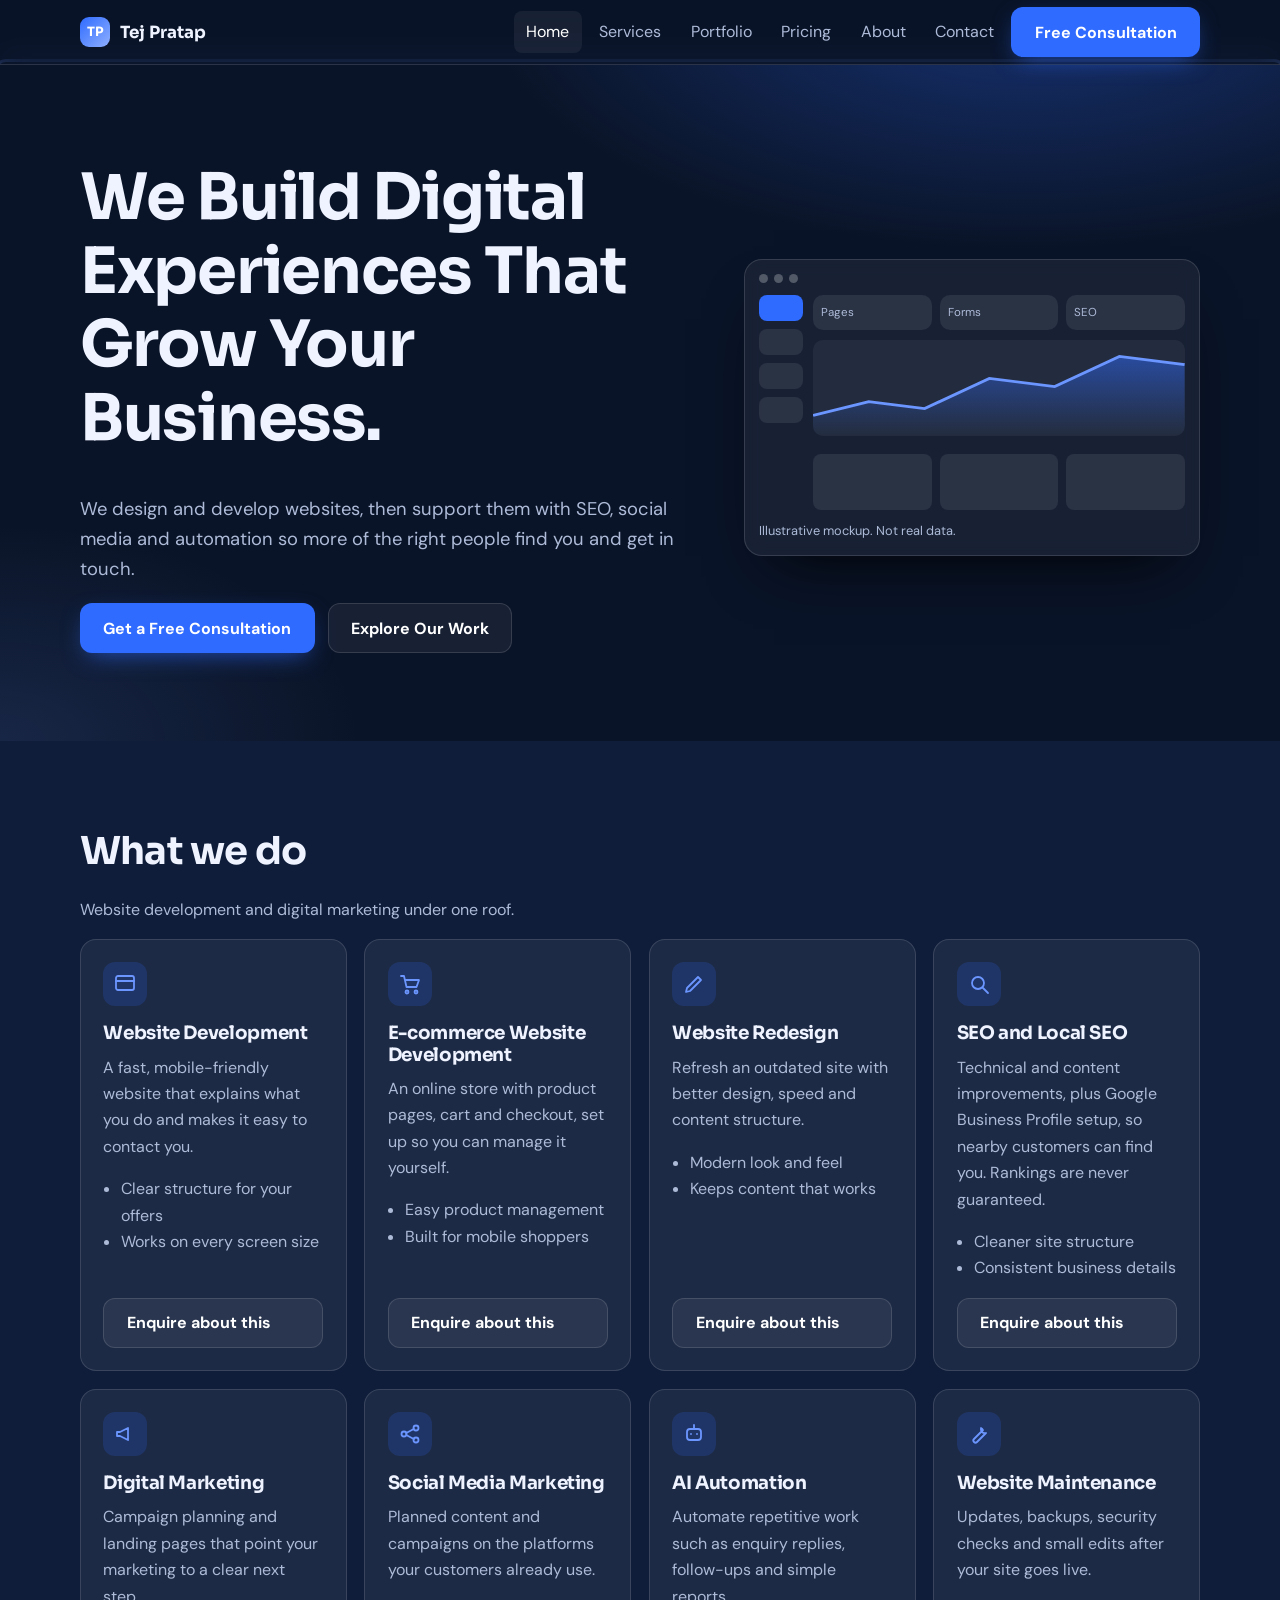
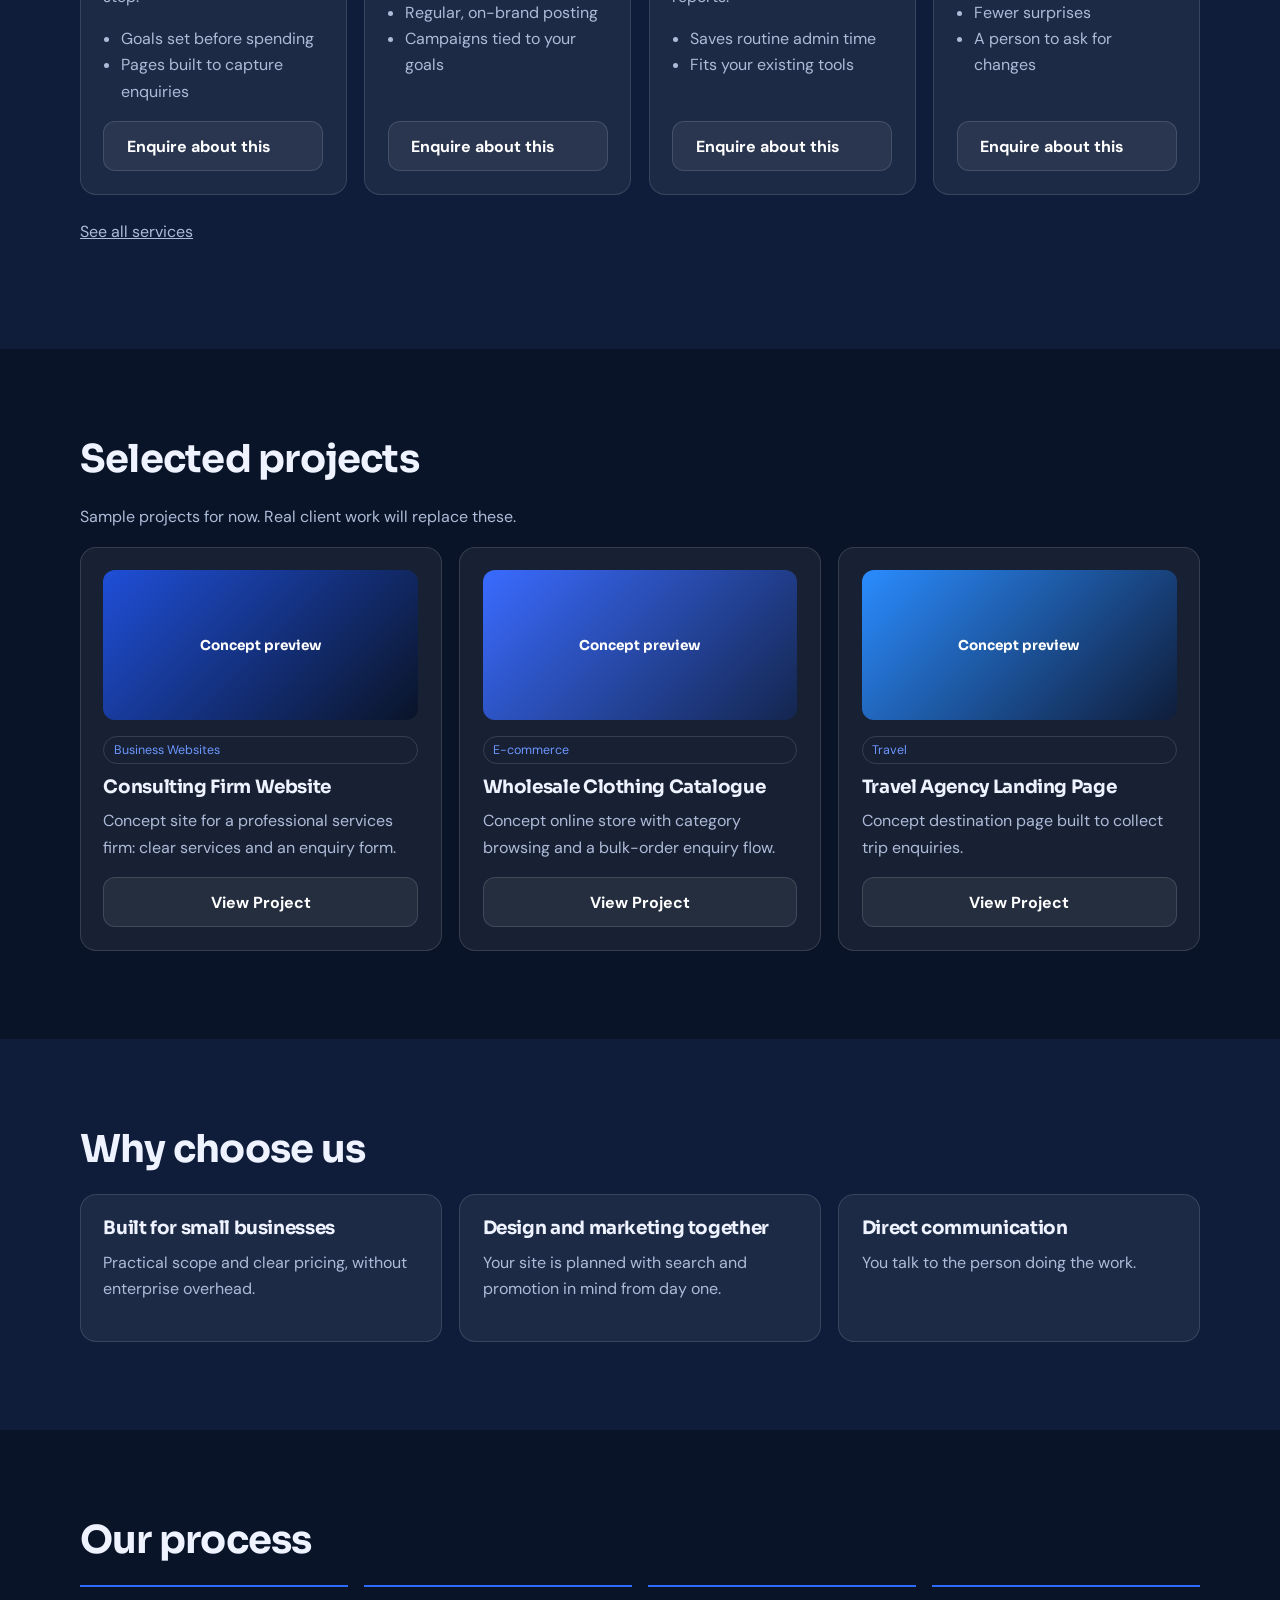
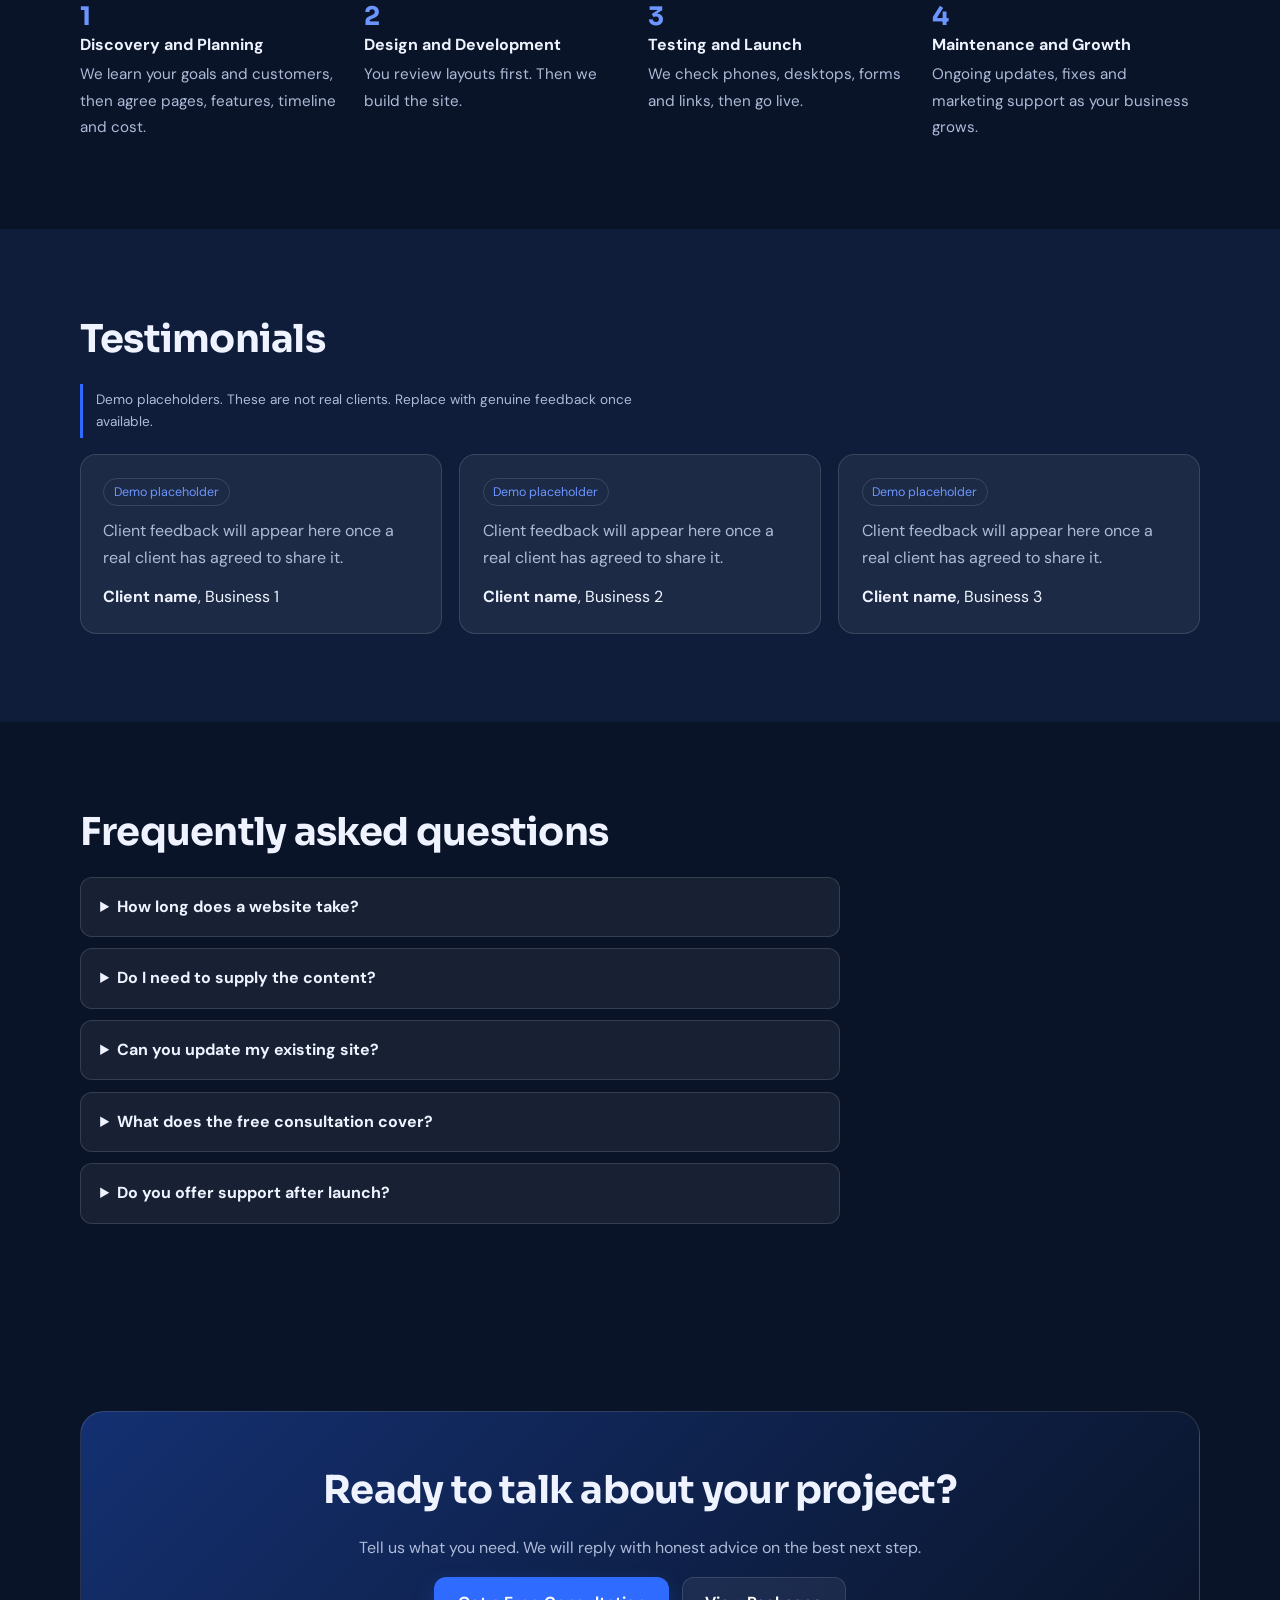
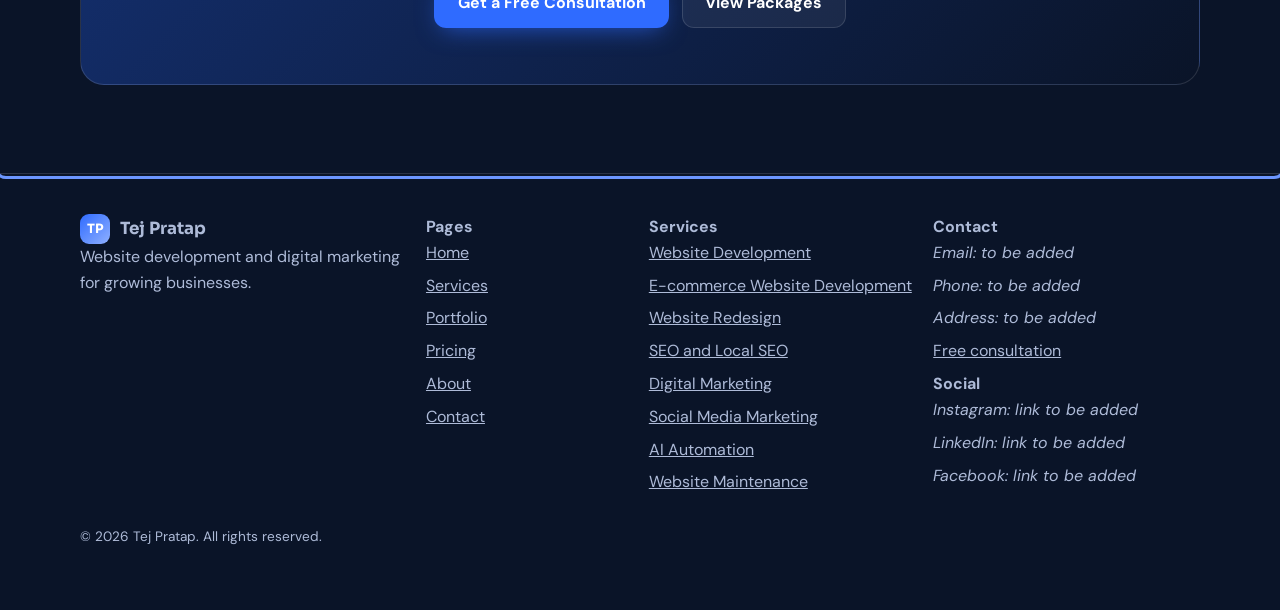
<file: index.html>
<!DOCTYPE html>
<html lang="en">
<head>
<meta charset="utf-8">
<meta name="viewport" content="width=device-width, initial-scale=1, viewport-fit=cover">
<title>Tej Pratap | Website Development &amp; Digital Marketing Agency</title>
<meta name="description" content="Website development and digital marketing for small businesses and startups. Get a free consultation.">
<meta property="og:type" content="website">
<meta property="og:title" content="Tej Pratap | Website Development & Digital Marketing Agency">
<meta property="og:description" content="Websites and digital marketing that help small businesses grow.">
<meta name="theme-color" content="#0A1428">
<link rel="preconnect" href="https://fonts.googleapis.com">
<link rel="preconnect" href="https://fonts.gstatic.com" crossorigin>
<link href="https://fonts.googleapis.com/css2?family=Sora:wght@500;700&family=DM+Sans:wght@400;500;700&display=swap" rel="stylesheet">
<style>
:root{--bg:#0A1428;--bg2:#0F1D3A;--line:rgba(255,255,255,.13);--blue:#2F6BFF;--blue2:#6C96FF;--txt:#EEF3FF;--mut:#AEBBD8;--glass:rgba(255,255,255,.06);box-sizing:border-box;padding-top:env(safe-area-inset-top,0px);padding-bottom:env(safe-area-inset-bottom,0px)}
html{scroll-padding-top:env(safe-area-inset-top,0px);scroll-behavior:smooth}
*,*:before,*:after{box-sizing:inherit}
body{margin:0;background:var(--bg);color:var(--txt);font:400 1rem/1.65 "DM Sans",system-ui,-apple-system,"Segoe UI",sans-serif;overflow-x:hidden}
h1,h2,h3{font-family:Sora,"DM Sans",system-ui,sans-serif;line-height:1.15;margin:0 0 .6em;letter-spacing:-.02em}
h1{font-size:clamp(2.1rem,6vw,4rem)}h2{font-size:clamp(1.6rem,3.6vw,2.4rem)}h3{font-size:1.15rem}
p{margin:0 0 1em;max-width:68ch;color:var(--mut)}a{color:inherit}
:focus-visible{outline:3px solid var(--blue2);outline-offset:3px;border-radius:6px}
.skip{position:absolute;left:-999px;top:8px;background:#fff;color:#000;padding:8px 14px;border-radius:8px;z-index:99}.skip:focus{left:8px}
.wrap{width:min(1120px,100% - 2rem);margin-inline:auto}
section{padding:clamp(3rem,7vw,5.5rem) 0}
.alt{background:var(--bg2)}
header.top{position:sticky;top:0;z-index:20;background:rgba(10,20,40,.78);backdrop-filter:blur(14px);-webkit-backdrop-filter:blur(14px);border-bottom:1px solid var(--line);padding-top:env(safe-area-inset-top,0px)}
.bar{display:flex;align-items:center;justify-content:space-between;height:64px}
.logo{display:flex;align-items:center;gap:.6rem;text-decoration:none;font:700 1.05rem Sora,sans-serif}
.logo i{width:30px;height:30px;border-radius:9px;background:linear-gradient(135deg,var(--blue),#8FB0FF);display:grid;place-items:center;font-style:normal;font-size:.8rem;color:#fff}
nav ul{display:flex;gap:.25rem;list-style:none;margin:0;padding:0;align-items:center}
nav a.l{display:block;padding:.5rem .8rem;border-radius:8px;text-decoration:none;color:var(--mut);transition:color .2s,background .2s}
nav a.l:hover,nav a.l[aria-current=page]{color:#fff;background:var(--glass)}
.menu{display:none;background:var(--glass);border:1px solid var(--line);color:#fff;border-radius:10px;padding:.5rem .9rem;font:inherit;cursor:pointer}
.btn{display:inline-block;padding:.85rem 1.4rem;border-radius:12px;font-weight:700;text-decoration:none;border:1px solid transparent;cursor:pointer;font:700 1rem "DM Sans",sans-serif;transition:transform .2s,background .2s,box-shadow .2s}
.btn.p{background:var(--blue);color:#fff;box-shadow:0 8px 24px -8px rgba(47,107,255,.7)}.btn.p:hover{background:#4A80FF;transform:translateY(-2px)}
.btn.s{background:var(--glass);border-color:var(--line);color:#fff}.btn.s:hover{background:rgba(255,255,255,.12)}
.btn[aria-disabled=true]{opacity:.55;cursor:not-allowed;transform:none}
.row{display:flex;gap:.8rem;flex-wrap:wrap}
.hero{background:radial-gradient(900px 420px at 80% -10%,rgba(47,107,255,.35),transparent 60%),radial-gradient(600px 360px at 0% 100%,rgba(108,150,255,.14),transparent 60%),var(--bg);padding-top:clamp(3rem,8vw,6rem)}
.hero .g{display:grid;grid-template-columns:1.15fr .85fr;gap:3rem;align-items:center}
.hero p.lead{font-size:1.15rem}
.mock{border:1px solid var(--line);border-radius:18px;background:var(--glass);backdrop-filter:blur(10px);padding:14px;box-shadow:0 30px 60px -30px #000;animation:rise .9s ease both}
.mock .dots{display:flex;gap:6px;margin-bottom:12px}.mock .dots b{width:9px;height:9px;border-radius:50%;background:rgba(255,255,255,.25)}
.mock .a{height:110px;border-radius:10px;background:linear-gradient(135deg,var(--blue),#0F1D3A)}
.mock .b{display:grid;grid-template-columns:1fr 1fr 1fr;gap:8px;margin-top:8px}.mock .b span{height:56px;border-radius:8px;background:rgba(255,255,255,.08)}
.mock small{display:block;margin-top:10px;color:var(--mut);font-size:.8rem}
@keyframes rise{from{opacity:0;transform:translateY(24px)}to{opacity:1;transform:none}}
.dash{display:grid;grid-template-columns:44px 1fr;gap:10px}.dash .sb{display:grid;gap:8px;align-content:start}.dash .sb span{height:26px;border-radius:8px;background:rgba(255,255,255,.08)}.dash .sb span:first-child{background:var(--blue)}.dash .mn{display:grid;gap:10px;min-width:0}
.kp{display:grid;grid-template-columns:repeat(3,1fr);gap:8px}.kp span{border-radius:10px;background:rgba(255,255,255,.08);padding:.5rem;font-size:.72rem;color:var(--mut)}
.ch{width:100%;height:96px;border-radius:10px;background:rgba(255,255,255,.05)}
.ic{width:44px;height:44px;border-radius:12px;display:grid;place-items:center;background:rgba(47,107,255,.18);color:var(--blue2);margin-bottom:1rem}.ic svg{width:24px;height:24px;fill:none;stroke:currentColor;stroke-width:1.8;stroke-linecap:round;stroke-linejoin:round}
.meta dt{font-weight:700;margin-top:.5rem}.meta dd{margin:0;color:var(--mut)}
dialog{background:var(--bg2);color:var(--txt);border:1px solid var(--line);border-radius:18px;width:min(560px,92vw);padding:1.5rem}dialog::backdrop{background:rgba(5,10,22,.7)}
.ph{font-style:italic}
@media(max-width:820px){.hero .g{gap:2rem}}
.grid{display:grid;gap:1.1rem;grid-template-columns:repeat(auto-fit,minmax(260px,1fr))}
.card{background:var(--glass);border:1px solid var(--line);border-radius:16px;padding:1.4rem;transition:border-color .2s,transform .2s}
.card:hover{border-color:rgba(108,150,255,.6);transform:translateY(-3px)}
.card ul{padding-left:1.1rem;margin:0 0 1rem;color:var(--mut)}
.card .btn{margin-top:auto}.card.f{display:flex;flex-direction:column}
.tag{display:inline-block;font-size:.78rem;padding:.15rem .6rem;border-radius:99px;border:1px solid var(--line);color:var(--blue2);margin-bottom:.8rem}
.thumb{height:150px;border-radius:12px;margin-bottom:1rem;display:grid;place-items:center;color:#fff;font:700 .85rem Sora,sans-serif;background:var(--c)}
.filters{display:flex;gap:.5rem;flex-wrap:wrap;margin:1.2rem 0 1.8rem}
.filters button{background:var(--glass);border:1px solid var(--line);color:var(--txt);border-radius:99px;padding:.45rem 1rem;font:inherit;cursor:pointer}
.filters button[aria-pressed=true]{background:var(--blue);border-color:var(--blue)}
.steps{counter-reset:s;list-style:none;padding:0;margin:0;display:grid;gap:1rem;grid-template-columns:repeat(auto-fit,minmax(190px,1fr))}
.steps li{counter-increment:s;border-top:2px solid var(--blue);padding-top:.8rem}
.steps li:before{content:counter(s);font:700 1.6rem Sora,sans-serif;color:var(--blue2);display:block}
.steps b{display:block;margin-bottom:.2rem}.steps span{color:var(--mut);font-size:.95rem}
details{border:1px solid var(--line);border-radius:12px;padding:1rem 1.2rem;margin-bottom:.7rem;background:var(--glass)}
summary{cursor:pointer;font-weight:700}details p{margin:.7rem 0 0}
.cta{text-align:center;background:linear-gradient(135deg,#143071,#0A1428);border:1px solid var(--line);border-radius:24px;padding:clamp(2rem,6vw,3.5rem)}
.cta p{margin-inline:auto}.cta .row{justify-content:center}
.note{font-size:.85rem;color:var(--mut);border-left:3px solid var(--blue);padding:.3rem .8rem;margin:1rem 0}
.price{font:700 1.8rem Sora,sans-serif;margin:.2rem 0 .8rem}
form{display:grid;gap:1rem}
.two{display:grid;gap:1rem;grid-template-columns:1fr 1fr}
label{display:block;font-weight:500;margin-bottom:.3rem}
input,select,textarea{width:100%;background:rgba(255,255,255,.07);color:#fff;border:1px solid var(--line);border-radius:10px;padding:.75rem .9rem;font:inherit}
select option{color:#000}
input[aria-invalid=true],select[aria-invalid=true],textarea[aria-invalid=true]{border-color:#FF7A8A}
.err{color:#FF9AA6;font-size:.88rem;min-height:1.2em;margin-top:.2rem}
.status{border-radius:12px;padding:1rem;display:none}.status.show{display:block}
.status.ok{background:rgba(60,200,140,.15);border:1px solid #3CC88C}.status.bad{background:rgba(255,122,138,.14);border:1px solid #FF7A8A}.status.info{background:rgba(47,107,255,.15);border:1px solid var(--blue)}
footer{border-top:1px solid var(--line);padding:2.5rem 0 3rem;color:var(--mut)}
footer .grid{grid-template-columns:1.6fr 1fr 1.3fr 1.3fr}footer ul{list-style:none;padding:0;margin:0}footer li{margin-bottom:.4rem}
.empty{text-align:center;color:var(--mut);padding:2rem}
@media(max-width:820px){.hero .g,.two,footer .grid{grid-template-columns:1fr}.menu{display:block}
nav ul{display:none;position:absolute;left:0;right:0;top:100%;background:var(--bg);flex-direction:column;align-items:stretch;padding:.8rem 1rem 1rem;border-bottom:1px solid var(--line)}nav ul.open{display:flex;max-height:calc(100dvh - 72px);overflow-y:auto}}
@media(prefers-reduced-motion:reduce){*{animation:none!important;transition:none!important;scroll-behavior:auto!important}}
</style>
</head>
<body>
<a class="skip" href="#main">Skip to content</a>
<header class="top"><div class="wrap bar">
<a class="logo" href="#/" aria-label="Tej Pratap Agency, home"><i>TP</i><span>Tej Pratap</span></a>
<nav aria-label="Main"><button class="menu" id="menu" aria-expanded="false" aria-controls="nl">Menu</button>
<ul id="nl"></ul></nav></div></header>
<main id="main" tabindex="-1"></main>
<dialog id="dlg" aria-labelledby="dt"><h2 id="dt"></h2><div id="db"></div><form method="dialog" style="margin-top:1rem"><button class="btn s">Close</button></form></dialog>
<footer><div class="wrap grid">
<div><div class="logo"><i>TP</i><span>Tej Pratap</span></div><p>Website development and digital marketing for growing businesses.</p></div>
<div><b>Pages</b><ul id="fl"></ul></div>
<div><b>Services</b><ul id="fs"></ul></div>
<div><b>Contact</b><ul><li class="ph">Email: to be added</li><li class="ph">Phone: to be added</li><li class="ph">Address: to be added</li><li><a href="#/contact">Free consultation</a></li></ul><b>Social</b><ul><li class="ph">Instagram: link to be added</li><li class="ph">LinkedIn: link to be added</li><li class="ph">Facebook: link to be added</li></ul></div>
</div><div class="wrap"><p style="margin-top:1.5rem;font-size:.85rem">&copy; <span id="yr"></span> Tej Pratap. All rights reserved.</p></div></footer>
<script>
/* ===== CONFIG: edit these ===== */
const WHATSAPP_NUMBER = "";   // digits with country code, e.g. "911234567890". Leave empty until you have one.
const FORM_ENDPOINT = "";     // optional alternative endpoint
const SUPABASE_URL = "https://wjtvbowpjpebycuyuzmj.supabase.co";
const SUPABASE_KEY = "sb_publishable_o3dHmj4AjDxDYhoREgU3xg_MKYRJ6jV"; // publishable key; inserts are limited by RLS
const ANALYTICS_ID = "";      // analytics is NOT loaded; add only with a consent banner.
/* ============================== */
const $ = (s, r=document) => r.querySelector(s);
const esc = s => String(s).replace(/[&<>"]/g, c => ({'&':'&amp;','<':'&lt;','>':'&gt;','"':'&quot;'}[c]));
const PAGES = {
 '/':{t:'Home',title:'Tej Pratap | Website Development & Digital Marketing Agency',d:'Website development and digital marketing for small businesses and startups. Get a free consultation.'},
 '/services':{t:'Services',title:'Services | Websites, SEO & Marketing | Tej Pratap',d:'Business websites, e-commerce, landing pages, SEO, social media marketing, AI automation and maintenance.'},
 '/portfolio':{t:'Portfolio',title:'Portfolio | Sample Projects | Tej Pratap',d:'Sample projects showing the kind of websites and campaigns we build. Real client work will be added soon.'},
 '/pricing':{t:'Pricing',title:'Pricing & Packages | Tej Pratap',d:'Starter, Business and Custom packages for websites and digital marketing. Example pricing, editable.'},
 '/about':{t:'About',title:'About Tej Pratap | Web & Digital Marketing Agency',d:'Meet Tej Pratap and learn how the agency approaches website development and digital growth.'},
 '/contact':{t:'Contact',title:'Contact & Free Consultation | Tej Pratap',d:'Tell us about your project and request a free consultation.'}
};
const IC=['<rect x="3" y="4" width="18" height="14" rx="2"/><path d="M3 9h18"/>','<circle cx="9" cy="20" r="1.5"/><circle cx="18" cy="20" r="1.5"/><path d="M3 4h3l2.5 11h10L21 8H7"/>','<path d="M4 20l4-1 11-11-3-3L5 16z"/>','<circle cx="11" cy="11" r="6"/><path d="M16 16l5 5"/>','<path d="M4 10v4h3l8 4V6L7 10z"/>','<circle cx="6" cy="12" r="2.5"/><circle cx="18" cy="6" r="2.5"/><circle cx="18" cy="18" r="2.5"/><path d="M8.2 11l7.6-4M8.2 13l7.6 4"/>','<rect x="5" y="7" width="14" height="11" rx="3"/><path d="M12 3v4M9 12h.01M15 12h.01"/>','<path d="M14 6a4 4 0 005 5l-9 9a2 2 0 01-3-3l9-9a4 4 0 00-2-2z"/>'];
const SERVICES = [
 ['Website Development','A fast, mobile-friendly website that explains what you do and makes it easy to contact you.',['Clear structure for your offers','Works on every screen size']],
 ['E-commerce Website Development','An online store with product pages, cart and checkout, set up so you can manage it yourself.',['Easy product management','Built for mobile shoppers']],
 ['Website Redesign','Refresh an outdated site with better design, speed and content structure.',['Modern look and feel','Keeps content that works']],
 ['SEO and Local SEO','Technical and content improvements, plus Google Business Profile setup, so nearby customers can find you. Rankings are never guaranteed.',['Cleaner site structure','Consistent business details']],
 ['Digital Marketing','Campaign planning and landing pages that point your marketing to a clear next step.',['Goals set before spending','Pages built to capture enquiries']],
 ['Social Media Marketing','Planned content and campaigns on the platforms your customers already use.',['Regular, on-brand posting','Campaigns tied to your goals']],
 ['AI Automation','Automate repetitive work such as enquiry replies, follow-ups and simple reports.',['Saves routine admin time','Fits your existing tools']],
 ['Website Maintenance','Updates, backups, security checks and small edits after your site goes live.',['Fewer surprises','A person to ask for changes']]
];
const PROJECTS = [
 ['Consulting Firm Website','Business Websites','#1F4FD8,#0A1428','Concept site for a professional services firm: clear services and an enquiry form.','Home, services and about pages|Enquiry form|Mobile-first layout'],
 ['Wholesale Clothing Catalogue','E-commerce','#3A6BFF,#14264F','Concept online store with category browsing and a bulk-order enquiry flow.','Category pages|Product page template|Bulk enquiry form'],
 ['Travel Agency Landing Page','Travel','#2A8CFF,#0F1D3A','Concept destination page built to collect trip enquiries.','Destination highlights|Trip enquiry form|WhatsApp button'],
 ['Restaurant Menu and Booking','Restaurant','#1741B8,#0A1428','Concept menu pages with a table-enquiry form.','Digital menu|Table enquiry form|Opening hours section'],
 ['Gym and Sports Academy Site','Fitness','#4F7DFF,#10224A','Concept class schedule, programme pages and a trial-session request.','Class schedule|Programme pages|Trial request form'],
 ['Local Service Pages','Local Businesses','#2257E0,#0C1932','Concept service-area pages structured for local search.','Service and area pages|Business Profile links|Clear call to action']
];
const FAQ = [
 ['How long does a website take?','It depends on size and how quickly content is ready. We agree a timeline with you after the consultation.'],
 ['Do I need to supply the content?','You can, or we can help write and organise it. We will tell you what is needed up front.'],
 ['Can you update my existing site?','Yes. We can redesign it or make targeted improvements, depending on what you have.'],
 ['What does the free consultation cover?','We talk through your goals, suggest a sensible scope and explain the next steps. No obligation.'],
 ['Do you offer support after launch?','Yes, through the Website Maintenance service. See the Services page.']
];
const cta = (l='Get a Free Consultation', h='#/contact', c='p') => `<a class="btn ${c}" href="${h}" data-cta="${esc(l)}">${l}</a>`;
const head = (h, p) => `<h2>${h}</h2>${p?`<p>${p}</p>`:''}`;
const svc = (s, i) => `<article class="card f"><div class="ic" aria-hidden="true"><svg viewBox="0 0 24 24">${IC[i]}</svg></div><h3>${s[0]}</h3><p>${s[1]}</p><ul>${s[2].map(b=>`<li>${b}</li>`).join('')}</ul>${cta('Enquire about this', '#/contact?service='+encodeURIComponent(s[0]), 's')}</article>`;
const proj = p => `<article class="card f" data-cat="${p[1]}"><div class="thumb" role="img" aria-label="Concept preview for ${esc(p[0])}" style="--c:linear-gradient(135deg,${p[2]})">Concept preview</div><span class="tag">${p[1]}</span><h3>${p[0]}</h3><p>${p[3]}</p><button class="btn s" type="button" data-p="${PROJECTS.indexOf(p)}" aria-label="View project: ${esc(p[0])}">View Project</button></article>`;
const ctaBlock = () => `<section><div class="wrap"><div class="cta"><h2>Ready to talk about your project?</h2><p>Tell us what you need. We will reply with honest advice on the best next step.</p><div class="row">${cta()}${cta('View Packages','#/pricing','s')}</div></div></div></section>`;
const faq = () => FAQ.map(f=>`<details><summary>${f[0]}</summary><p>${f[1]}</p></details>`).join('');
const steps = () => `<ol class="steps"><li><b>Discovery and Planning</b><span>We learn your goals and customers, then agree pages, features, timeline and cost.</span></li><li><b>Design and Development</b><span>You review layouts first. Then we build the site.</span></li><li><b>Testing and Launch</b><span>We check phones, desktops, forms and links, then go live.</span></li><li><b>Maintenance and Growth</b><span>Ongoing updates, fixes and marketing support as your business grows.</span></li></ol>`;
const VIEWS = {
'/':()=>`<section class="hero"><div class="wrap g"><div><h1>We Build Digital Experiences That Grow Your Business.</h1><p class="lead">We design and develop websites, then support them with SEO, social media and automation so more of the right people find you and get in touch.</p><div class="row">${cta()}${cta('Explore Our Work','#/portfolio','s')}</div></div>
<div class="mock" role="img" aria-label="Illustrative website dashboard mockup"><div class="dots"><b></b><b></b><b></b></div><div class="dash"><div class="sb"><span></span><span></span><span></span><span></span></div><div class="mn"><div class="kp"><span>Pages</span><span>Forms</span><span>SEO</span></div><svg class="ch" viewBox="0 0 200 70" preserveAspectRatio="none"><defs><linearGradient id="lg" x1="0" x2="0" y1="0" y2="1"><stop offset="0" stop-color="#2F6BFF" stop-opacity=".5"/><stop offset="1" stop-color="#2F6BFF" stop-opacity="0"/></linearGradient></defs><path d="M0 55L30 45L60 50L95 28L130 34L165 12L200 18V70H0Z" fill="url(#lg)"/><path d="M0 55L30 45L60 50L95 28L130 34L165 12L200 18" fill="none" stroke="#6C96FF" stroke-width="2"/></svg><div class="b"><span></span><span></span><span></span></div></div></div><small>Illustrative mockup. Not real data.</small></div></div></section>
<section class="alt"><div class="wrap">${head('What we do','Website development and digital marketing under one roof.')}<div class="grid">${SERVICES.map(svc).join('')}</div><p style="margin-top:1.5rem"><a href="#/services">See all services</a></p></div></section>
<section><div class="wrap">${head('Selected projects','Sample projects for now. Real client work will replace these.')}<div class="grid">${PROJECTS.slice(0,3).map(proj).join('')}</div></div></section>
<section class="alt"><div class="wrap">${head('Why choose us')}<div class="grid"><div class="card"><h3>Built for small businesses</h3><p>Practical scope and clear pricing, without enterprise overhead.</p></div><div class="card"><h3>Design and marketing together</h3><p>Your site is planned with search and promotion in mind from day one.</p></div><div class="card"><h3>Direct communication</h3><p>You talk to the person doing the work.</p></div></div></div></section>
<section><div class="wrap">${head('Our process')}${steps()}</div></section>
<section class="alt"><div class="wrap">${head('Testimonials')}<p class="note">Demo placeholders. These are not real clients. Replace with genuine feedback once available.</p><div class="grid">${[1,2,3].map(i=>`<figure class="card" style="margin:0"><span class="tag">Demo placeholder</span><blockquote style="margin:0;color:var(--mut)">Client feedback will appear here once a real client has agreed to share it.</blockquote><figcaption style="margin-top:.8rem"><b>Client name</b>, Business ${i}</figcaption></figure>`).join('')}</div></div></section>
<section><div class="wrap">${head('Frequently asked questions')}<div style="max-width:760px">${faq()}</div></div></section>${ctaBlock()}`,
'/services':()=>`<section class="hero"><div class="wrap"><h1>Services</h1><p class="lead">Everything you need to get online, get found and keep growing.</p></div></section><section><div class="wrap"><div class="grid">${SERVICES.map(svc).join('')}</div></div></section>${ctaBlock()}`,
'/portfolio':()=>`<section class="hero"><div class="wrap"><h1>Portfolio</h1><p class="lead">Sample projects that show our approach by industry. Real client projects will be added as they are completed.</p></div></section><section><div class="wrap"><div class="filters" role="group" aria-label="Filter projects" id="flt"></div><div class="grid" id="pg"></div></div></section>${ctaBlock()}`,
'/pricing':()=>{const META={Starter:['About 2 weeks once content is ready (example)','1 round','Optional monthly plan','Extra pages and revisions'],Business:['About 4 weeks once content is ready (example)','2 rounds','Optional monthly plan','Extra pages, integrations and revisions'],'Custom Solutions':['Agreed after discovery','Agreed in the quote','Optional, quoted separately','Anything outside the agreed scope']};const meta=n=>`<dl class="meta">${['Delivery','Revisions','Optional maintenance','Extra charges'].map((k,i)=>`<dt>${k}</dt><dd>${META[n][i]}</dd>`).join('')}</dl>`;const P=[['Starter','Example: $000','A simple site to get you online.',['Up to 5 pages','Mobile-friendly design','Contact form (integration-ready)','Basic on-page SEO setup'],['No custom-coded features']],['Business','Example: $000','For businesses that want to generate leads.',['Up to 10 pages','Custom design and enquiry forms','SEO foundation','Training for editing content'],['Third-party tools billed separately']],['Custom Solutions','Quote on request','E-commerce, automation or larger builds.',['Scope agreed with you','E-commerce or integrations','Marketing and automation options'],['Timeline set after discovery']]];
return `<section class="hero"><div class="wrap"><h1>Pricing</h1><p class="lead">Packages are starting points. All prices below are editable placeholders. Timelines and limits are examples to confirm per project. We do not promise unlimited work or guaranteed search rankings.</p></div></section><section><div class="wrap"><div class="grid">${P.map(p=>`<article class="card f"><h3>${p[0]}</h3><div class="price">${p[1]}</div><p>${p[2]}</p><b>Includes</b><ul>${p[3].map(x=>`<li>${x}</li>`).join('')}</ul>${meta(p[0])}<b>Limitations</b><ul>${p[4].map(x=>`<li>${x}</li>`).join('')}</ul>${cta(p[0]=='Custom Solutions'?'Request a Quote':'Choose '+p[0],'#/contact?service='+encodeURIComponent(p[0]+' package'))}</article>`).join('')}</div>
<h2 style="margin-top:3rem">Optional add-ons</h2><div class="grid">${['Local SEO setup','Monthly maintenance','Social media content','Extra pages','AI automation setup'].map(a=>`<div class="card">${a}<br><small style="color:var(--mut)">Price on request</small></div>`).join('')}</div></div></section>${ctaBlock()}`},
'/about':()=>`<section class="hero"><div class="wrap"><h1>About Tej Pratap</h1><p class="lead">Tej Pratap is the owner of this agency, helping small businesses build websites and grow their online presence.</p></div></section>
<section><div class="wrap">${head('Our approach','We start with your goals, then build only what supports them: a clear website, found through search, supported by marketing that fits your budget. <em>(Add your own story and credentials here.)</em>')}</div></section>
<section class="alt"><div class="wrap">${head('Mission and values')}<div class="grid"><div class="card"><h3>Mission</h3><p>Help small businesses look professional online and turn visitors into customers.</p></div><div class="card"><h3>Honesty</h3><p>Clear scope, clear pricing, no inflated promises.</p></div><div class="card"><h3>Quality</h3><p>Fast, accessible, well-tested work.</p></div><div class="card"><h3>Partnership</h3><p>We keep supporting you after launch.</p></div></div></div></section>
<section><div class="wrap">${head('How we work')}${steps()}</div></section>${ctaBlock()}`,
'/contact':()=>{const o=SERVICES.map(s=>s[0]).concat(['Starter package','Business package','Custom Solutions package','Not sure yet']);
return `<section class="hero"><div class="wrap"><h1>Get a free consultation</h1><p class="lead">Tell us about your project. All fields marked * are required.</p></div></section><section><div class="wrap" style="max-width:820px">
<form id="f" novalidate><div class="two"><div><label for="n">Full name *</label><input id="n" name="name" autocomplete="name"><div class="err" id="e-n"></div></div><div><label for="b">Business name</label><input id="b" name="business" autocomplete="organization"></div></div>
<div class="two"><div><label for="em">Email *</label><input id="em" name="email" type="email" autocomplete="email"><div class="err" id="e-em"></div></div><div><label for="ph">Phone number</label><input id="ph" name="phone" type="tel" autocomplete="tel"><div class="err" id="e-ph"></div></div></div>
<div class="two"><div><label for="sv">Required service *</label><select id="sv" name="service"><option value="">Select a service</option>${o.map(x=>`<option>${x}</option>`).join('')}</select><div class="err" id="e-sv"></div></div><div><label for="bd">Budget range</label><select id="bd" name="budget"><option value="">Select a range</option><option>Not sure yet</option><option>Under 500</option><option>500 to 1,500</option><option>1,500 to 5,000</option><option>5,000+</option></select></div></div>
<div><label for="pd">Project details *</label><textarea id="pd" name="details" rows="5"></textarea><div class="err" id="e-pd"></div></div>
<div class="row"><button class="btn p" type="submit" id="sb">Send enquiry</button>${WHATSAPP_NUMBER?`<a class="btn s" target="_blank" rel="noopener" href="https://wa.me/${WHATSAPP_NUMBER}?text=${encodeURIComponent('Hi, I would like a free consultation.')}">Chat on WhatsApp</a>`:`<span class="btn s" aria-disabled="true" role="link">WhatsApp (number not set)</span>`}</div>
<div class="status" id="st" role="status" aria-live="polite" tabindex="-1"></div></form>
${FORM_ENDPOINT||SUPABASE_URL?'':'<p class="note">Backend not connected: valid enquiries are checked but not sent or stored yet. Set FORM_ENDPOINT in the page config to enable delivery.</p>'}</div></section>`}
};
function bindPage(path){
 if(path==='/portfolio'){const cats=['All',...new Set(PROJECTS.map(p=>p[1]))];let cur='All';
  const draw=()=>{$('#flt').innerHTML=cats.map(c=>`<button type="button" aria-pressed="${c===cur}" data-c="${c}">${c}</button>`).join('');
   const l=PROJECTS.filter(p=>cur==='All'||p[1]===cur);$('#pg').innerHTML=l.length?l.map(proj).join(''):'<p class="empty">No projects in this category yet.</p>';};
  draw();$('#flt').onclick=e=>{const b=e.target.closest('button');if(b){cur=b.dataset.c;draw();$(`#flt [data-c="${cur}"]`).focus();}};}
 if(path==='/contact'){const f=$('#f'),st=$('#st'),q=new URLSearchParams(location.hash.split('?')[1]||'').get('service');
  if(q&&[...f.service.options].some(o=>o.value===q||o.text===q))f.service.value=q;
  const show=(c,m)=>{st.className='status show '+c;st.textContent=m;st.focus();};
  f.onsubmit=async e=>{e.preventDefault();const v=n=>f[n].value.trim(),er={};
   if(!v('name'))er.n='Enter your name.';
   if(!/^[^@\s]+@[^@\s]+\.[^@\s]+$/.test(v('email')))er.em='Enter a valid email address.';
   if(v('phone')&&!/^[+\d][\d\s()-]{6,17}$/.test(v('phone')))er.ph='Enter a valid phone number, or leave it blank.';
   if(!v('service'))er.sv='Choose a service.';
   if(v('details').length<10)er.pd='Describe your project in at least 10 characters.';
   const ids={n:'n',em:'em',ph:'ph',sv:'sv',pd:'pd'};
   Object.entries(ids).forEach(([k,id])=>{const el=$('#'+id);el.setAttribute('aria-invalid',!!er[k]);el.setAttribute('aria-describedby','e-'+k);$('#e-'+k).textContent=er[k]||'';});
   const bad=Object.keys(er)[0];if(bad){$('#'+ids[bad]).focus();return show('bad','Please fix the highlighted fields and try again.');}
   if(!FORM_ENDPOINT&&!SUPABASE_URL)return show('info','Your details look valid, but this site has no backend connected yet, so nothing was sent. Please use another contact method for now.');
   const sb=$('#sb');sb.disabled=true;sb.textContent='Sending...';
   try{const d=Object.fromEntries(new FormData(f));const r=SUPABASE_URL?await fetch(SUPABASE_URL+'/rest/v1/leads',{method:'POST',headers:{'Content-Type':'application/json',apikey:SUPABASE_KEY,Prefer:'return=minimal'},body:JSON.stringify({full_name:d.name.trim().slice(0,200),business_name:d.business.trim().slice(0,200)||null,email:d.email.trim().slice(0,254),phone:d.phone.trim().slice(0,30)||null,service:d.service.slice(0,200),budget:d.budget||null,description:d.details.trim().slice(0,5000),source:'Website form',status:'New'})}):await fetch(FORM_ENDPOINT,{method:'POST',headers:{'Content-Type':'application/json',Accept:'application/json'},body:JSON.stringify(d)});
    if(!r.ok)throw 0;f.reset();show('ok','Thank you. Your enquiry was sent.');}
   catch(_){show('bad','Your enquiry could not be sent. Check your connection and try again.');}
   sb.disabled=false;sb.textContent='Send enquiry';};}
}
function route(){
 const path=(location.hash.slice(1).split('?')[0])||'/',p=PAGES[path]?path:'/',m=PAGES[p];
 $('#main').innerHTML=VIEWS[p]();document.title=m.title;
 let d=$('meta[name=description]');d.content=m.d;$('meta[property="og:title"]').content=m.title;$('meta[property="og:description"]').content=m.d;
 $('#nl').innerHTML=Object.keys(PAGES).map(k=>`<li><a class="l" href="#${k}" ${k===p?'aria-current="page"':''}>${PAGES[k].t}</a></li>`).join('')+`<li>${cta('Free Consultation')}</li>`;
 $('#nl').classList.remove('open');$('#menu').setAttribute('aria-expanded','false');
 bindPage(p);window.scrollTo(0,0);$('#main').focus({preventScroll:true});
}
$('#fl').innerHTML=Object.keys(PAGES).map(k=>`<li><a href="#${k}">${PAGES[k].t}</a></li>`).join('');
$('#yr').textContent=new Date().getFullYear();
$('#fs').innerHTML=SERVICES.map(s=>`<li><a href="#/contact?service=${encodeURIComponent(s[0])}">${s[0]}</a></li>`).join('');
const nl=$('#nl'),mb=$('#menu'),dlg=$('#dlg');
const closeM=f=>{nl.classList.remove('open');mb.setAttribute('aria-expanded','false');if(f)mb.focus();};
mb.onclick=()=>{const o=nl.classList.toggle('open');mb.setAttribute('aria-expanded',o);};
addEventListener('keydown',e=>{if(e.key==='Escape'&&nl.classList.contains('open'))closeM(1);});
document.addEventListener('click',e=>{
 if(!e.target.closest('nav'))closeM();
 const b=e.target.closest('[data-p]');
 if(b){const p=PROJECTS[b.dataset.p];$('#dt').textContent=p[0];$('#db').innerHTML=`<span class="tag">Concept project</span><p>${p[3]}</p><b>Example scope</b><ul>${p[4].split('|').map(x=>`<li>${x}</li>`).join('')}</ul><p style="font-size:.9rem">A concept built to show our approach. Not a real client's website.</p>${cta('Request something similar')}`;dlg.showModal();}
 else if(e.target.closest('dialog a'))dlg.close();
});
addEventListener('hashchange',route);route();
/* CTA click tracking intentionally not wired: add only after consent + ANALYTICS_ID are configured. */
</script>
</body>
</html>
</file>
